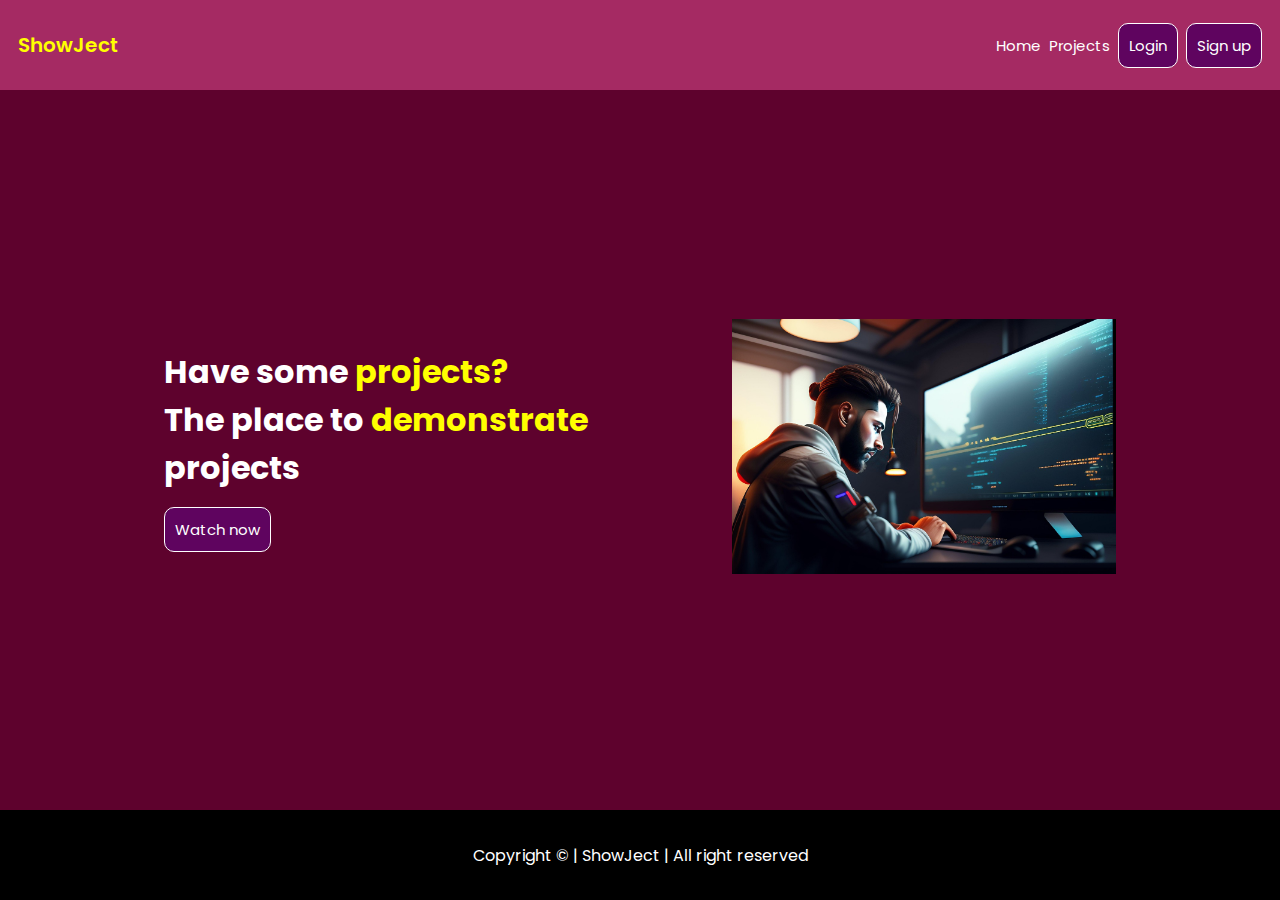
<file: pages/index.html>
<!DOCTYPE html>
<html lang="en">

<head>
    <meta charset="UTF-8">
    <meta name="viewport" content="width=device-width, initial-scale=1.0">
    <title>ShowJect</title>
    <link rel="stylesheet" href="/css/style.css">
    <link rel="preconnect" href="https://fonts.googleapis.com">
    <link rel="preconnect" href="https://fonts.gstatic.com" crossorigin>
    <link
        href="https://fonts.googleapis.com/css2?family=Poppins:ital,wght@0,100;0,200;0,300;0,400;0,500;0,600;0,700;0,800;0,900;1,100;1,200;1,300;1,400;1,500;1,600;1,700;1,800;1,900&display=swap"
        rel="stylesheet">
</head>

<body>
    <header>
        <nav>
            <div class="logo"><span>Show</span>Ject</div>
            <ul>
                <li class="non-button"><a href="/pages/index.html">Home</a></li>
                <li class="non-button"><a href="/pages/projects.html">Projects</a></li>
                <li class="button"><a href="/pages/login.html">Login</a></li>
                <li class="button"><a href="/pages/sign-up.html">Sign up</a></li>
            </ul>
            <div class="hamburger-icon">
                <img class="hamburger-image" src="/assets/hamburger-icon.svg" alt="">
            </div>
            <div class="modal-contain">
                <div class="modal">
                    <span><a href="/pages/index.html">Home</a></span>
                    <span><a href="/pages/projects.html">Projects</a></span>
                    <span><a href="/pages/login.html">Login</a></span>
                    <span><a href="/pages/sign-up.html">Sign up</a></span>
                    <img class="cancel" src="/assets/xmark-solid-full.svg" alt="">
                </div>
            </div>
        </nav>
    </header>
    <main>
        <div class="left">
            <h1>Have some <span> projects?</span></h1>
            <h1>The place to <span>demonstrate</span> <br> projects</h1>
            <button><a href="/pages/projects.html">Watch now</a></button>
        </div>
        <div class="right">
            <img src="/assets/coding-7939372_1280.jpg" alt="">
        </div>

    </main>
    <footer>
        Copyright &copy; | ShowJect | All right reserved
    </footer>
    <script src="/js/script.js"></script>
</body>

</html>
</file>
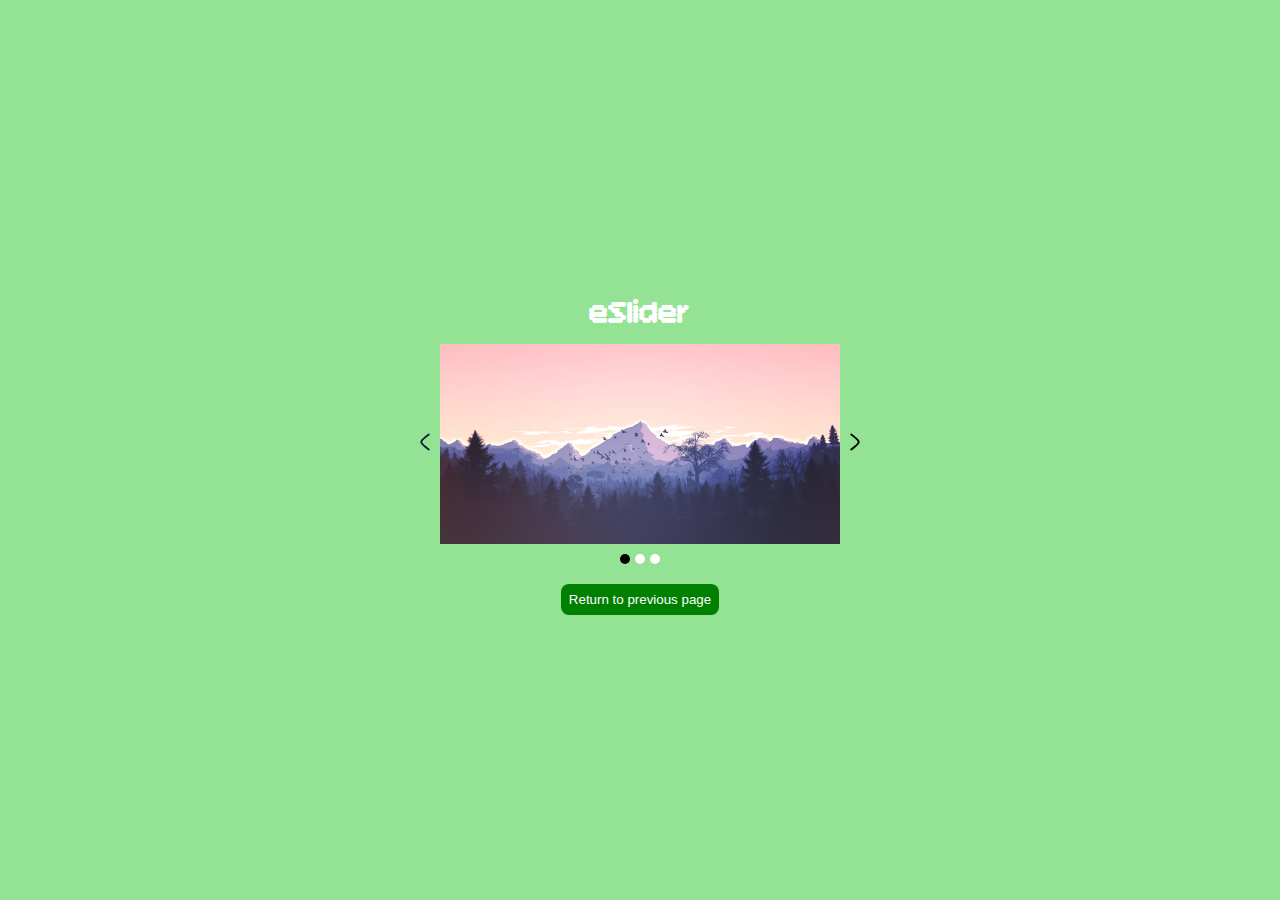
<file: pages/eSlider.html>
<!DOCTYPE html>
<html lang="en">

<head>
    <meta charset="UTF-8">
    <meta name="viewport" content="width=device-width, initial-scale=1.0">
    <title>eSilder</title>
    <link rel="stylesheet" href="/css/eSlider.css">
    <link rel="preconnect" href="https://fonts.googleapis.com">
    <link rel="preconnect" href="https://fonts.gstatic.com" crossorigin>
    <link href="https://fonts.googleapis.com/css2?family=Bitcount+Prop+Single:wght@100..900&display=swap"
        rel="stylesheet">
</head>

<body>
    <div class="container">
        <h1>eSlider</h1>
        <div class="image-container">
            <div class="left-arrow"><img src="/assets/left-arrow.svg" alt=""></div>

            <img class="main-image" src="/assets/image1.png" alt="">


            <div class="right-arrow"><img src="/assets/right-arrow.svg" alt=""></div>
        </div>
        <div class="dots">



        </div>
        <button class="return-btn"><a href="/pages/projects.html">Return to previous page</a></button>
    </div>
    <script src="/js/eSlider-script.js"></script>
</body>

</html>
</file>
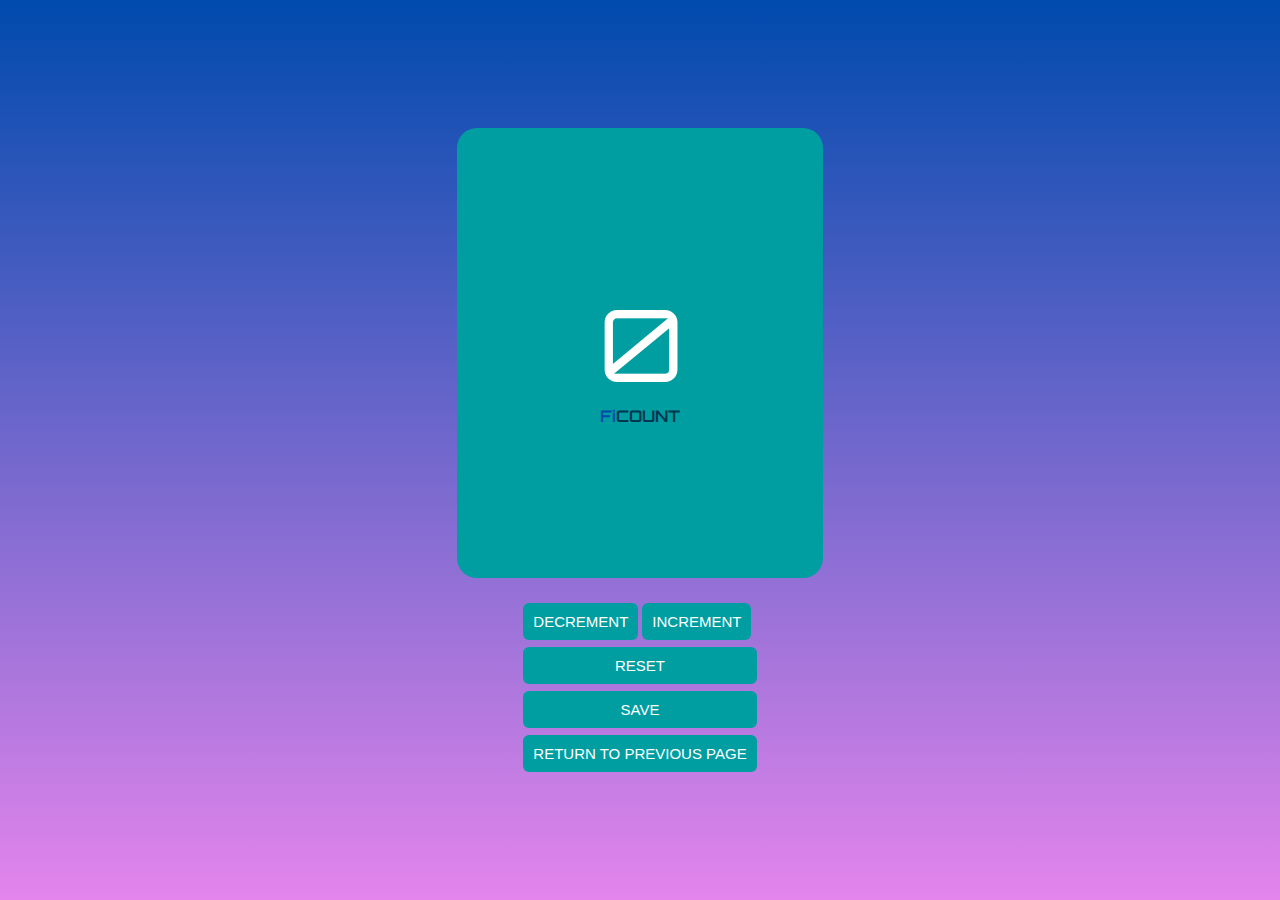
<file: pages/fi-count.html>
<!DOCTYPE html>
<html lang="en">

<head>
    <meta charset="UTF-8">
    <meta name="viewport" content="width=device-width, initial-scale=1.0">
    <title>Fi-Counter</title>
    <link rel="stylesheet" href="/css/fi-count.css">
    <link rel="preconnect" href="https://fonts.googleapis.com">
    <link rel="preconnect" href="https://fonts.gstatic.com" crossorigin>
    <link href="https://fonts.googleapis.com/css2?family=Orbitron:wght@400..900&display=swap" rel="stylesheet">
</head>

<body>
    <div class="bg-container">
        <div class="container">
            <div class="count">
                0
            </div>
            <div class="logo">
                <span>Fi</span><span>COUNT</span>
            </div>
        </div>
        <div class="btns-1">
            <span>
                <button id="decrement">Decrement</button>
                <button id="increment">Increment</button>
            </span>
            <button id="reset">Reset</button>
            <button id="save">Save</button>
            <button id="return"><a href="/pages/projects.html">Return to previous page</a></button>
        </div>
    </div>
    <script src="/js/fi-count-script.js"></script>
</body>

</html>
</file>
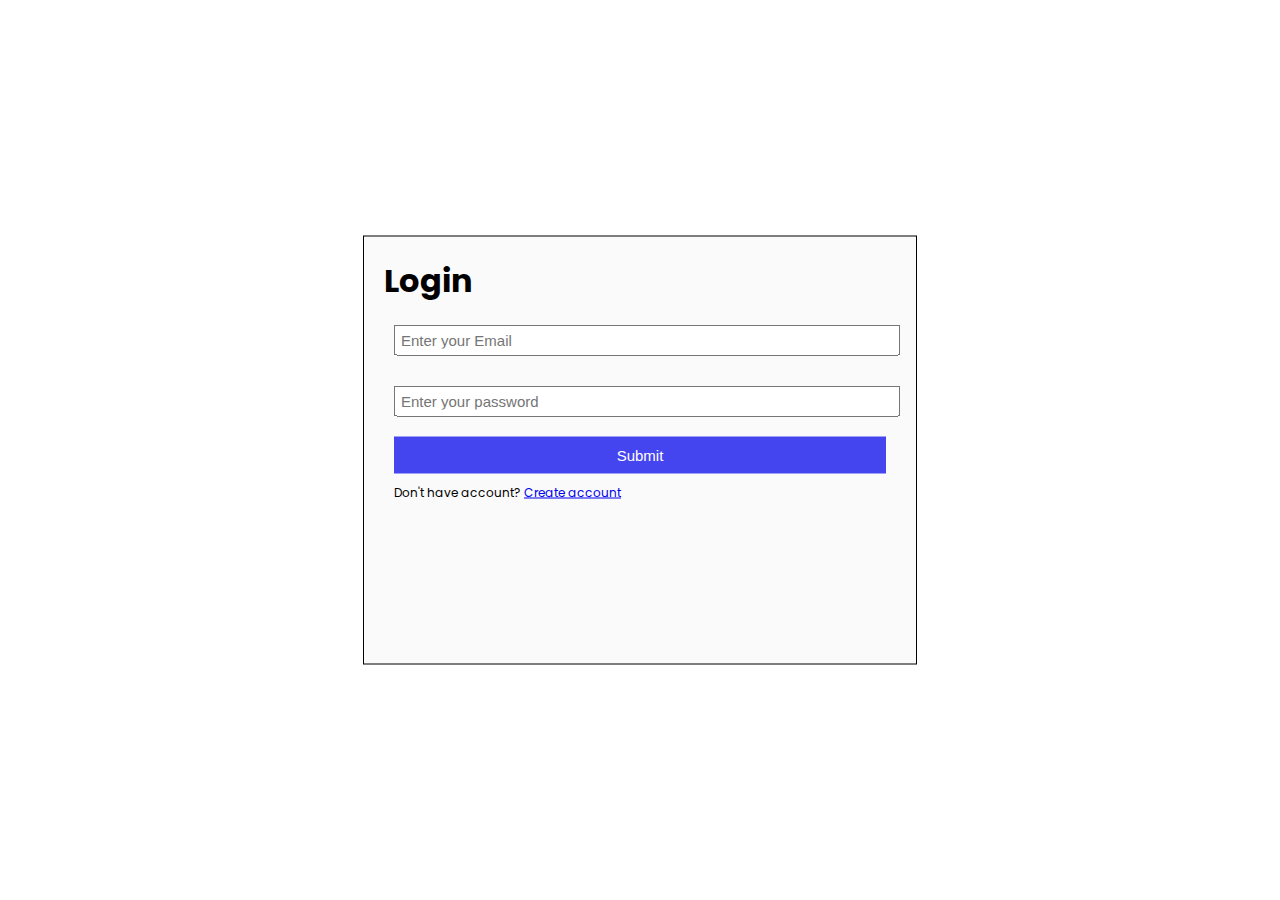
<file: pages/login.html>
<!DOCTYPE html>
<html lang="en">

<head>
    <meta charset="UTF-8">
    <meta name="viewport" content="width=device-width, initial-scale=1.0">
    <title>ShowJect</title>
    <link rel="stylesheet" href="/css/login-or-signup.css">
    <link rel="preconnect" href="https://fonts.googleapis.com">
    <link rel="preconnect" href="https://fonts.gstatic.com" crossorigin>
    <link
        href="https://fonts.googleapis.com/css2?family=Poppins:ital,wght@0,100;0,200;0,300;0,400;0,500;0,600;0,700;0,800;0,900;1,100;1,200;1,300;1,400;1,500;1,600;1,700;1,800;1,900&display=swap"
        rel="stylesheet">
</head>

<body>
    <div class="container login">
        <h1>Login</h1>
        <form action="">
            <label for="email"></label>
            <input id="email" name="email" type="email" placeholder="Enter your Email">
            <div class="error error-email"></div>
            <label for="password"></label>
            <input id="password" type="password" placeholder="Enter your password">
            <div class="error error-password"></div>
            <button id="submit">Submit</button>
            <span class="link">Don't have account? <a href="/pages/sign-up.html">Create account</a></span>
        </form>
    </div>
    <script src="/js/login-script.js"></script>
</body>

</html>
</file>
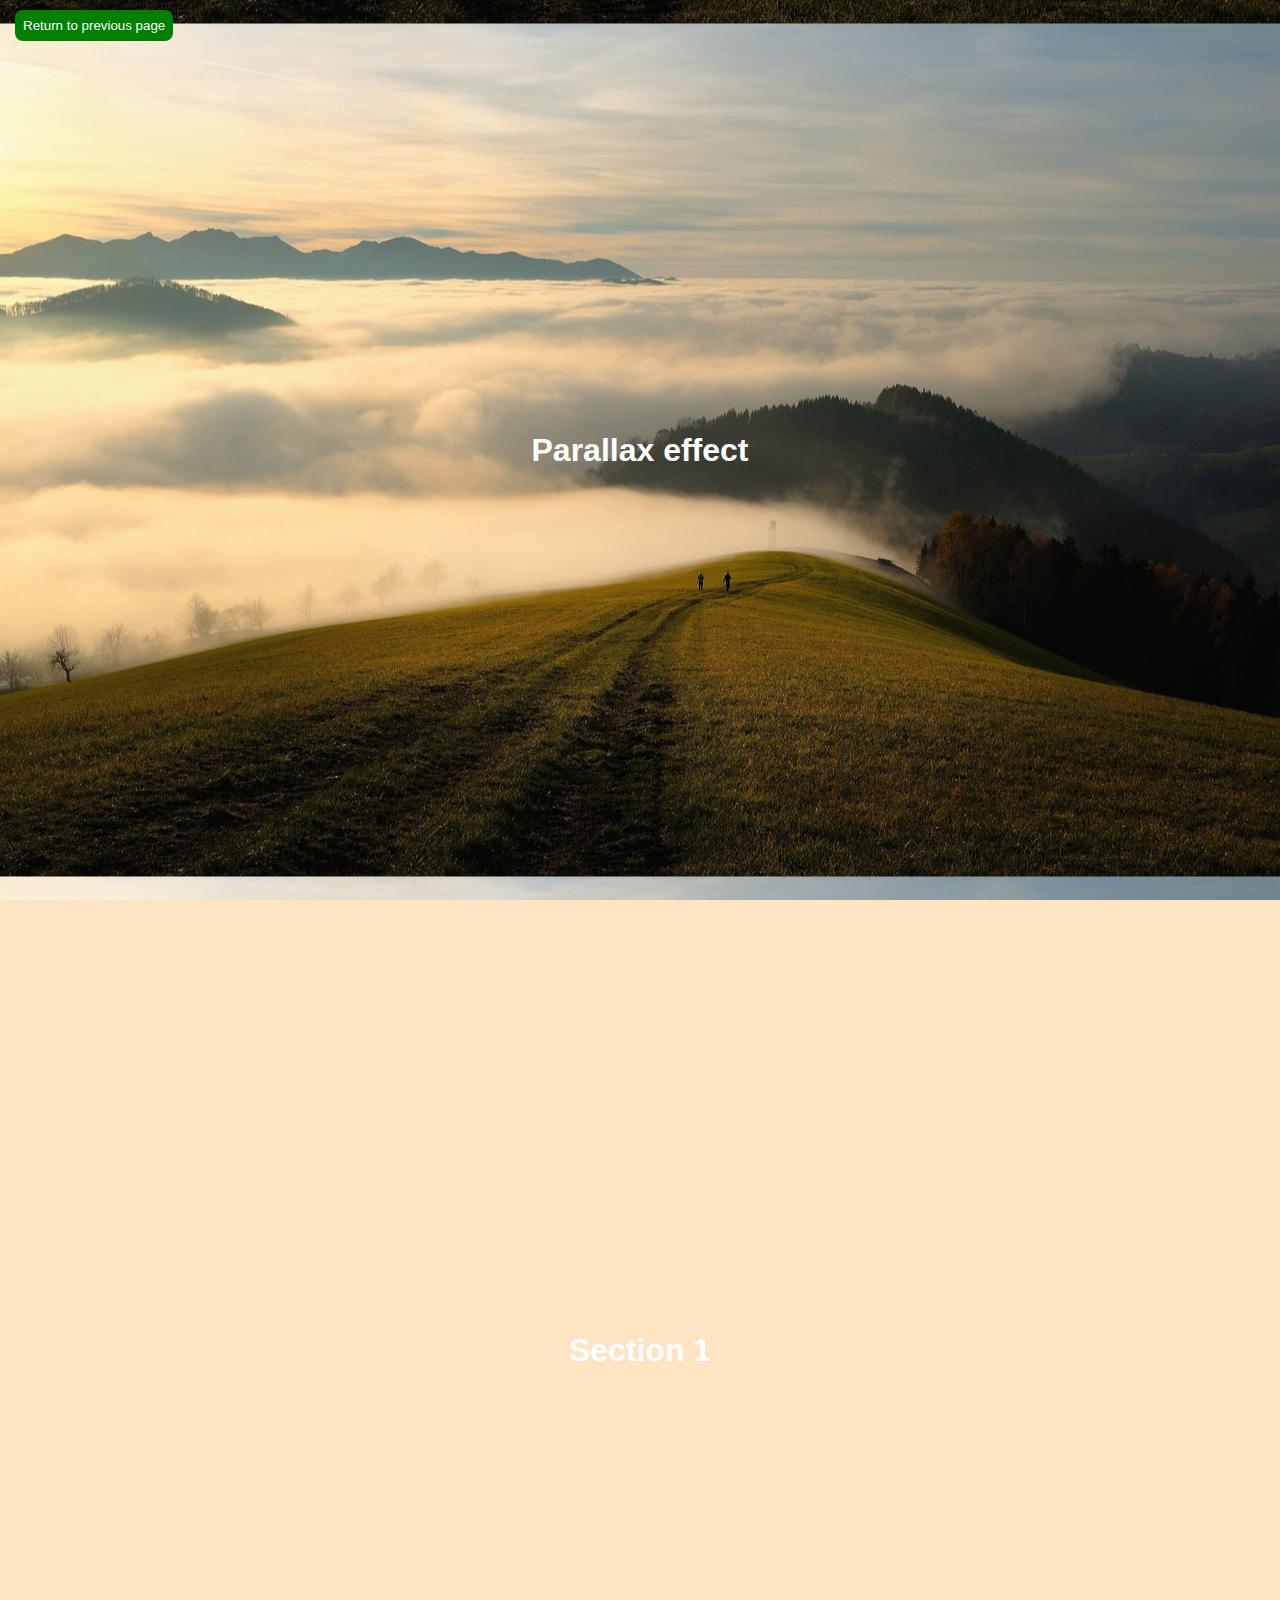
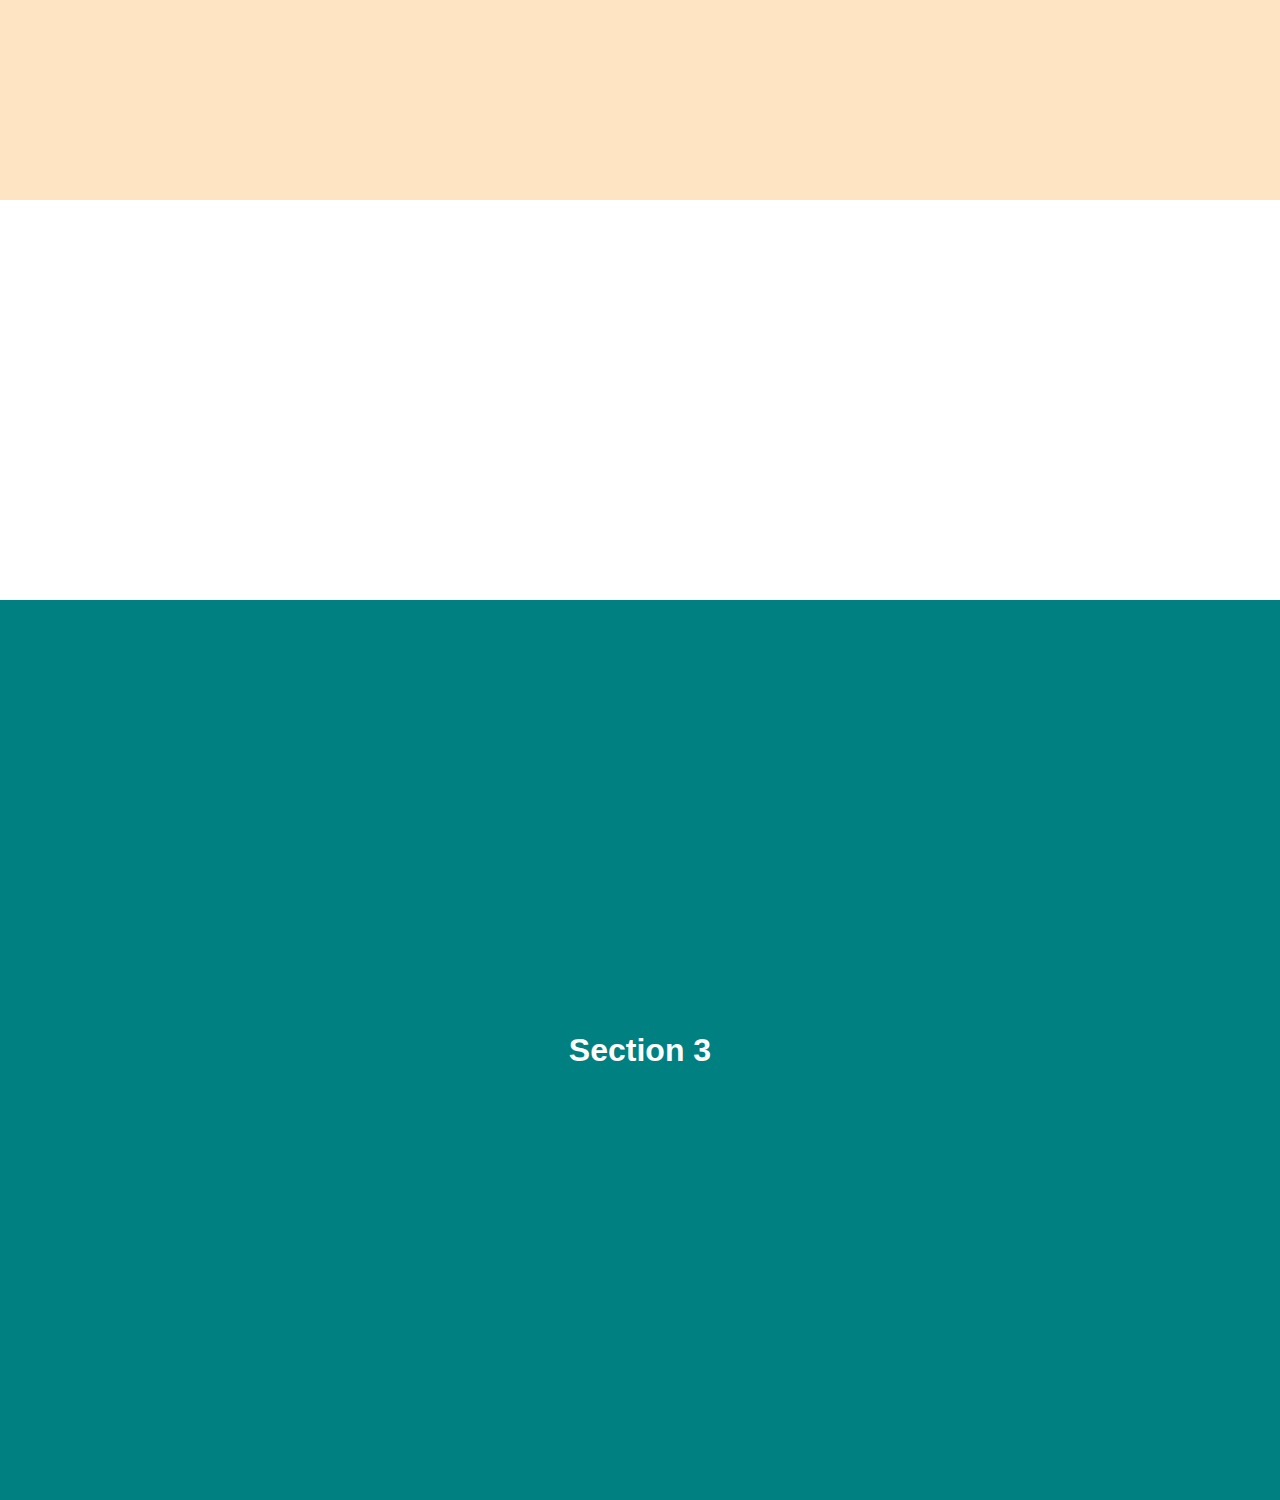
<file: pages/parallax.html>
<!DOCTYPE html>
<html lang="en">

<head>
    <meta charset="UTF-8">
    <meta name="viewport" content="width=device-width, initial-scale=1.0">
    <title>Parallax effect</title>
    <link rel="stylesheet" href="/css/parallax.css">
</head>

<body>
    <div class="container">
        <div class="first">
            <button class="return-btn"><a href="/pages/projects.html">Return to previous page</a></button>
            <h1>Parallax effect</h1>
        </div>
        <div class="second">
            <h1>Section 1</h1>
        </div>
        <div class="third">
            <h1>Section 2</h1>
        </div>
        <div class="fourth">
            <h1>Section 3</h1>
        </div>

    </div>

    <script src="/js/parallax-script.js"></script>
</body>

</html>
</file>
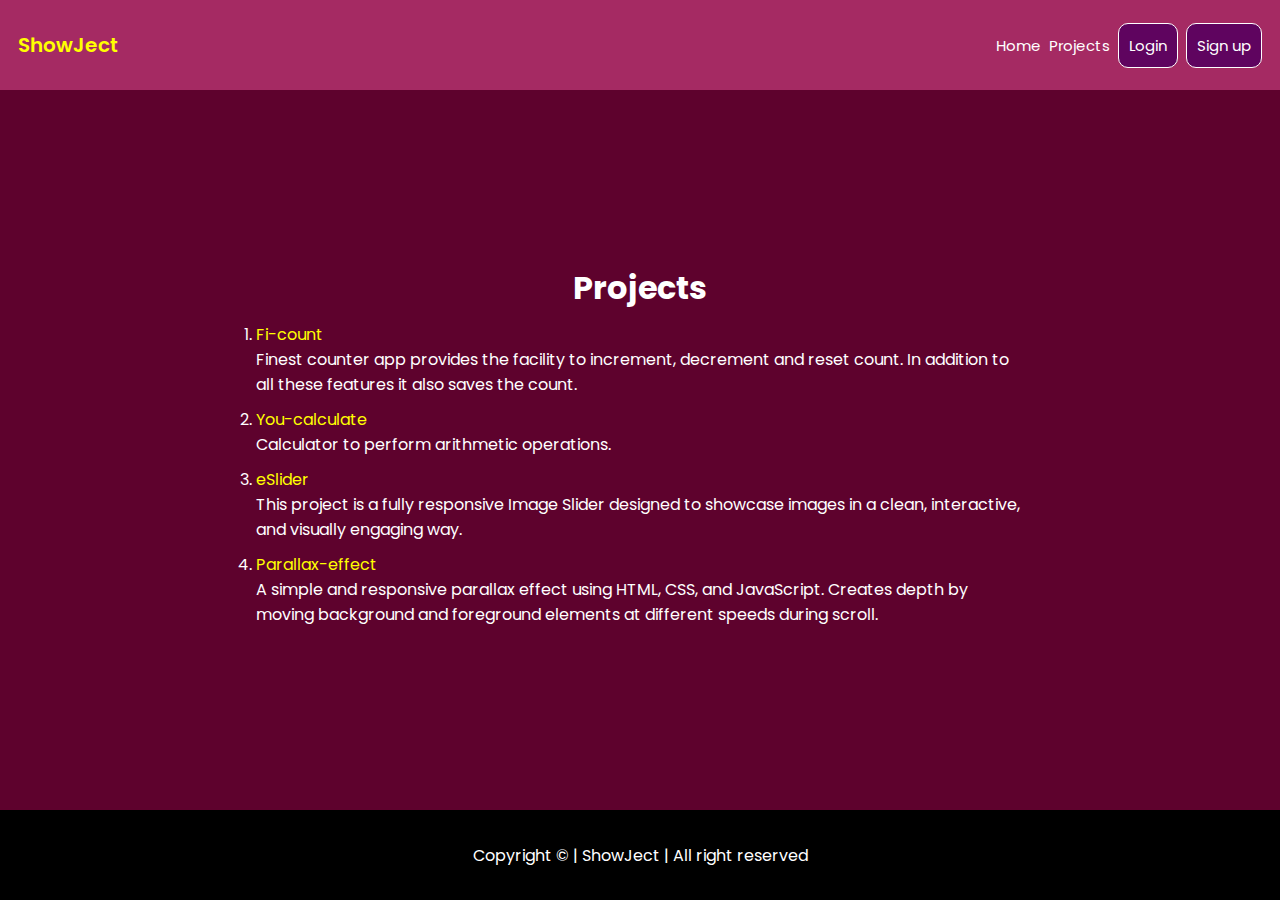
<file: pages/projects.html>
<!DOCTYPE html>
<html lang="en">

<head>
    <meta charset="UTF-8">
    <meta name="viewport" content="width=device-width, initial-scale=1.0">
    <title>ShowJect</title>
    <link rel="stylesheet" href="/css/projects.css">
    <link rel="preconnect" href="https://fonts.googleapis.com">
    <link rel="preconnect" href="https://fonts.gstatic.com" crossorigin>
    <link
        href="https://fonts.googleapis.com/css2?family=Poppins:ital,wght@0,100;0,200;0,300;0,400;0,500;0,600;0,700;0,800;0,900;1,100;1,200;1,300;1,400;1,500;1,600;1,700;1,800;1,900&display=swap"
        rel="stylesheet">

</head>

<body>
    <header>
        <nav>
            <div class="logo"><span>Show</span>Ject</div>
            <ul>
                <li class="non-button"><a href="/pages/index.html">Home</a></li>
                <li class="non-button"><a href="/pages/projects.html">Projects</a></li>
                <li class="button"><a href="/pages/login.html">Login</a></li>
                <li class="button"><a href="/pages/sign-up.html">Sign up</a></li>
            </ul>
             <div class="hamburger-icon">
                <img class="hamburger-image" src="/assets/hamburger-icon.svg" alt="">
            </div>
            <div class="modal-contain">
                <div class="modal">
                    <span><a href="/pages/index.html">Home</a></span>
                    <span><a href="/pages/projects.html">Projects</a></span>
                    <span><a href="/pages/login.html">Login</a></span>
                    <span><a href="/pages/sign-up.html">Sign up</a></span>
                    <img class="cancel" src="/assets/xmark-solid-full.svg" alt="">
                </div>
            </div>
        </nav>
    </header>
    <main>
        <h1>Projects</h1>
        <ul class="projects-list">
            <li><a href="/pages/fi-count.html">Fi-count</a></li>
            <p class="description">Finest counter app provides the facility to increment, decrement and reset count. In
                addition to all these features it also saves the count.</p>
            <li><a href="/pages/you-calculate.html">You-calculate</a></li>
            <p class="description">Calculator to perform arithmetic operations.</p>
            <li><a href="/pages/eSlider.html">eSlider</a></li>
            <p class="description">This project is a fully responsive Image Slider designed to showcase images in a
                clean, interactive, and visually engaging way.</p>
            <li><a href="/pages/parallax.html">Parallax-effect</a></li>
            <p class="description">A simple and responsive parallax effect using HTML, CSS, and JavaScript. Creates
                depth by moving background and foreground elements at different speeds during scroll.</p>
        </ul>
    </main>
    <footer>
        Copyright &copy; | ShowJect | All right reserved
    </footer>
    <script src="/js/script.js"></script>

</body>

</html>
</file>
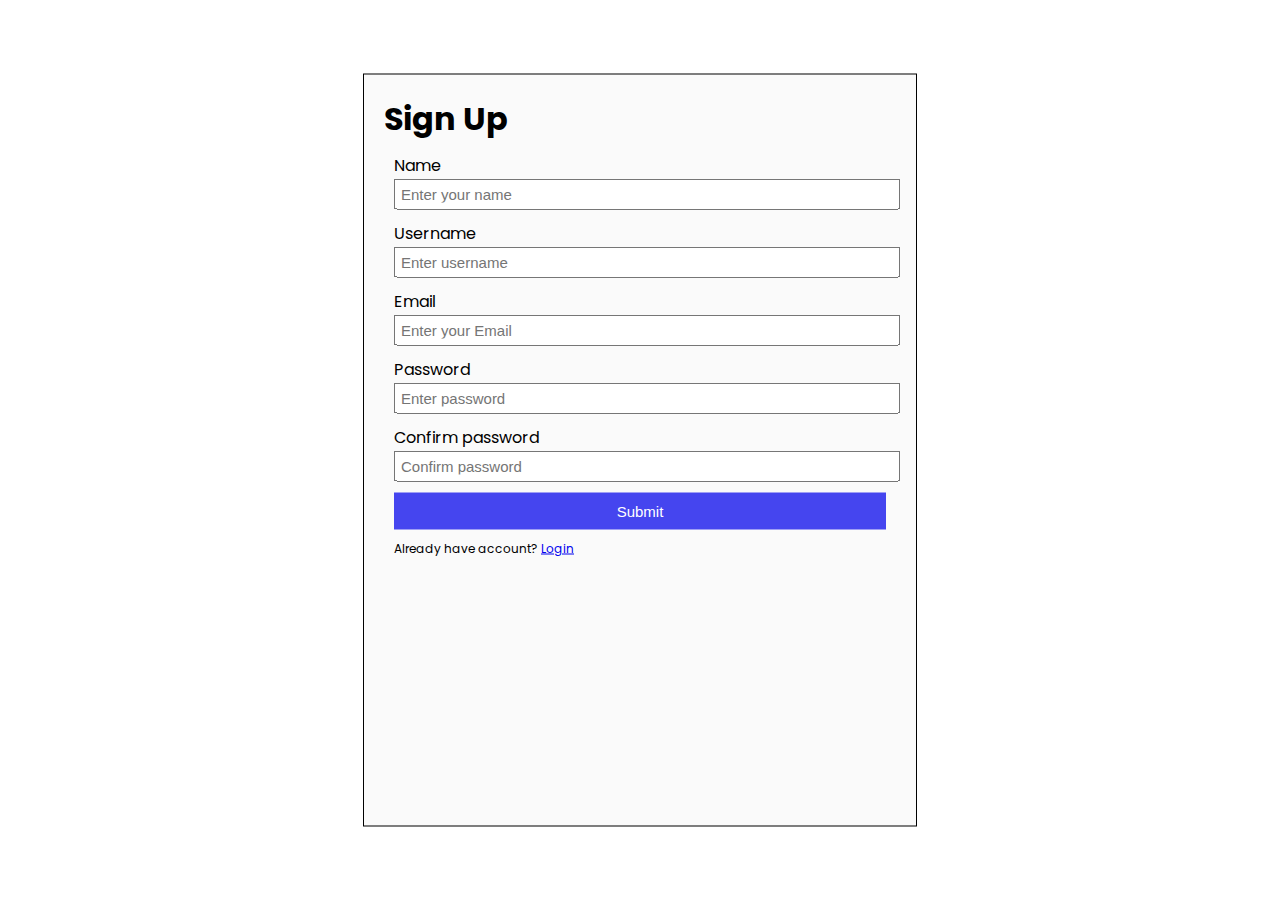
<file: pages/sign-up.html>
<!DOCTYPE html>
<html lang="en">

<head>
    <meta charset="UTF-8">
    <meta name="viewport" content="width=device-width, initial-scale=1.0">
    <title>ShowJect</title>
    <link rel="stylesheet" href="/css/login-or-signup.css">
    <link rel="preconnect" href="https://fonts.googleapis.com">
    <link rel="preconnect" href="https://fonts.gstatic.com" crossorigin>
    <link
        href="https://fonts.googleapis.com/css2?family=Poppins:ital,wght@0,100;0,200;0,300;0,400;0,500;0,600;0,700;0,800;0,900;1,100;1,200;1,300;1,400;1,500;1,600;1,700;1,800;1,900&display=swap"
        rel="stylesheet">
</head>

<body>
    <div class="container signup">
        <h1>Sign Up</h1>
        <form action="">
            <div>
                <label for="name">Name</label>
                <input id="name" type="text" placeholder="Enter your name">
                <div class="error error-name"></div>
            </div>
            <div>
                <label for="username">Username</label>
                <input id="username" type="text" placeholder="Enter username">
                <div class="error error-username"></div>
            </div>
            <div>

                <label for="email">Email</label>
                <input id="email" name="email" type="email" placeholder="Enter your Email">
                <div class="error error-email"></div>
            </div>
            <div>
                <label for="password">Password</label>
                <input id="password" type="password" placeholder="Enter password">
                <div class="error error-password"></div>
            </div>
            <div>
                <label for="confirm-password">Confirm password</label>
                <input id="confirm-password" type="password" placeholder="Confirm password">
                <div class="error error-confirm-password"></div>
            </div>
            <button id="submit">Submit</button>
            <span class="link">Already have account? <a href="/pages/login.html">Login</a></span>
           
        </form>
    </div>
    <script src="/js/signup-script.js"></script>
</body>

</html>
</file>
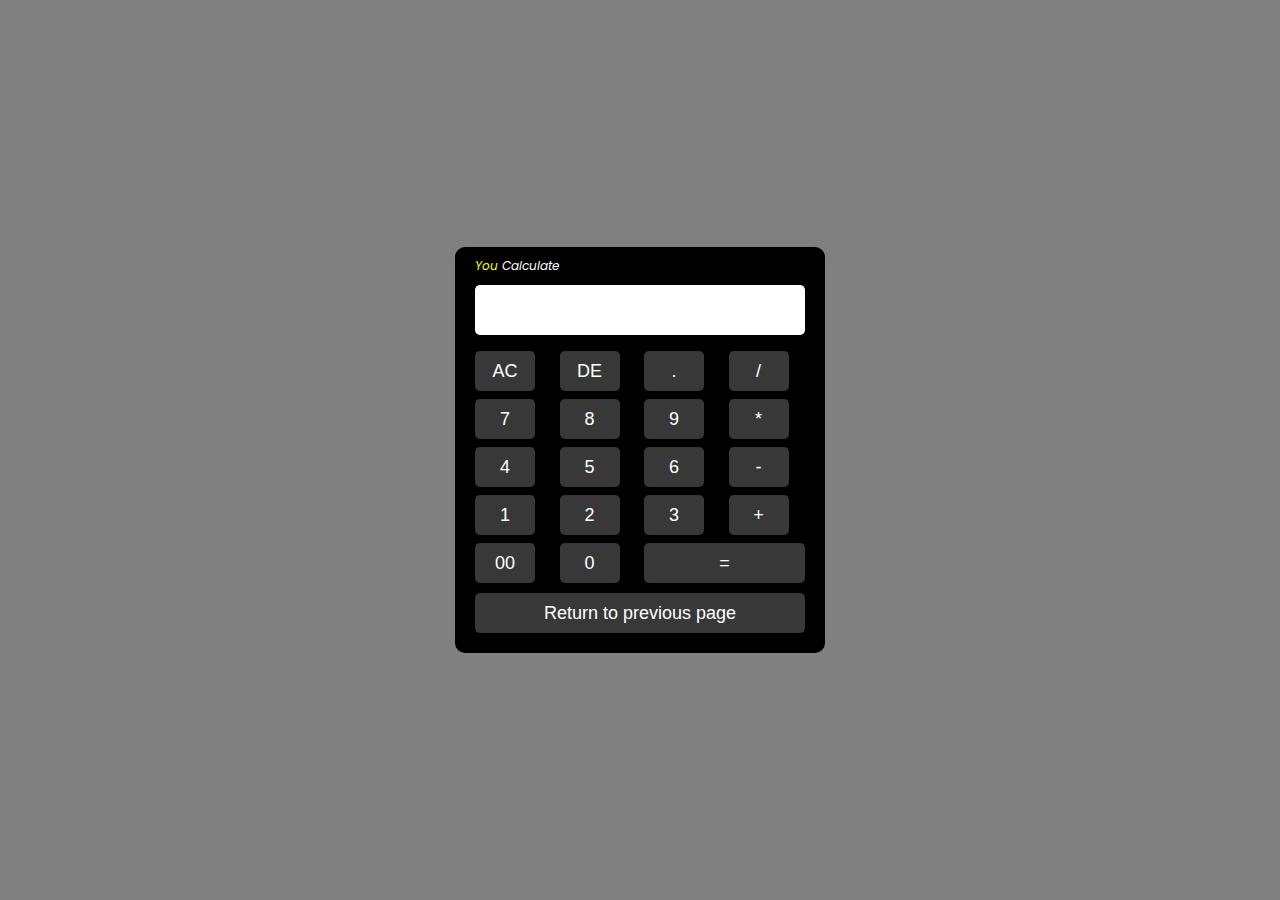
<file: pages/you-calculate.html>
<!DOCTYPE html>
<html lang="en">

<head>
    <meta charset="UTF-8">
    <meta name="viewport" content="width=device-width, initial-scale=1.0">
    <title>You Calculate</title>
    <link rel="stylesheet" href="/css/you-calculate.css">
    <link rel="preconnect" href="https://fonts.googleapis.com">
    <link rel="preconnect" href="https://fonts.gstatic.com" crossorigin>
    <link
        href="https://fonts.googleapis.com/css2?family=Poppins:ital,wght@0,100;0,200;0,300;0,400;0,500;0,600;0,700;0,800;0,900;1,100;1,200;1,300;1,400;1,500;1,600;1,700;1,800;1,900&display=swap"
        rel="stylesheet">
</head>

<body>
    <div class="container">
        <div class="logo"><span>You</span> Calculate</div>
        <div class="screen">
            <input type="text" name="display-value" class="display-value-input" id="">

        </div>
        <div class="inputs-container">
            <input class="all-clear" type="button" value="AC">
            <input class="delete" type="button" value="DE">
            <input class="decimal" type="button" value=".">
            <input class="divide" type="button" value="/">
            <input class="number-7" type="button" value="7">
            <input class="number-8" type="button" value="8">
            <input class="number-9" type="button" value="9">
            <input class="multiply" type="button" value="*">
            <input class="number-4" type="button" value="4">
            <input class="number-5" type="button" value="5">
            <input class="number-6" type="button" value="6">
            <input class="substract" type="button" value="-">
            <input class="number-1" type="button" value="1">
            <input class="number-2" type="button" value="2">
            <input class="number-3" type="button" value="3">
            <input class="add" type="button" value="+">
            <input class="number-00" type="button" value="00">
            <input class="number-0" type="button" value="0">
            <input class="equal" type="button" value="=">
        </div>
        <button class="return-btn"><a href="/pages/projects.html">Return to previous page</a></button>
    </div>
    <script src="/js/you-calculate-script.js"></script>
</body>

</html>
</file>
<file: css/style.css>
* {
    padding: 0;
    margin: 0;
    box-sizing: border-box;
    font-family: "Poppins", sans-serif;
}

header {
    display: flex;
    background-color: rgb(165, 42, 99);
    padding: 10px 18px;
    color: white;
    height: 10vh;
    width: 100vw;

}

header nav {
    display: flex;
    align-items: center;
    justify-content: space-between;
    width: 100%;

}

header nav .logo {
    font-size: 20px;
    font-weight: 600;
    color: yellow;
}


header nav ul {
    display: flex;
    align-items: center;
    gap: 8px;
}

header nav ul li {
    cursor: pointer;
    list-style: none;
    font-size: 15px;
}

header nav ul .non-button:hover {
    text-decoration: underline;

}

header nav ul li a {
    color: white;
    text-decoration: none;
}

header nav .hamburger-icon {
    display: none;
}

header nav .hamburger-icon img {
    width: 30px;

}

header nav .modal-contain {
    display: none;

}

header nav .modal {
    padding: 20px;
    height: 40vh;
    width: 100vw;
    background-color: white;
    color: black;
    display: flex;
    flex-direction: column;
    z-index: 1;
    position: absolute;
    top: 0;
    right: 0;

}

header nav .modal .cancel {
    position: absolute;

    right: 10px;
    cursor: pointer;
    width: 30px;
}

header nav .modal span a {
    text-decoration: none;
    color: black;
}

header nav .modal span a:hover {
    text-decoration: underline;
}

main {
    padding: 40px;
    height: 80vh;
    width: 100vw;
    background-color: rgb(94, 2, 45);
    color: white;
    display: flex;
    align-items: center;
    justify-content: space-evenly;
    flex-wrap: wrap;
    gap: 20px;
}



main .left h1 span {
    color: yellow;
}

main .left button,
header nav ul .button {
    color: white;
    background-color: rgb(95, 4, 95);
    border: 1px solid rgb(255, 255, 255);
    outline: 0;
    padding: 10px;
    font-size: 15px;
    border-radius: 10px;
    cursor: pointer;
}

main .left button {
    margin-top: 15px;
}

main .left button a {
    text-decoration: none;
    color: white;
}

main .left button:hover,
header nav ul .button:hover {
    background-color: rgb(78, 4, 78);

}

main .right img {
    width: 384px;
}

footer {
    background-color: black;
    height: 10vh;
    display: flex;
    align-items: center;
    justify-content: center;
    color: white;
    text-align: center;
}

@media screen and (max-width:908px) {
    main {
        padding: 40px;
        height: 120vh;
    }

    header nav ul .button {
        padding: 5px 10px;
    }

}

@media screen and (max-width:500px) {

    header nav ul {
        display: none;
    }

    header nav .hamburger-icon {
        display: block;
    }

    main .right img {
        width: 250px;
    }


}
</file>
<file: css/eSlider.css>
* {
    padding: 0;
    margin: 0;
    box-sizing: border-box;

}

body {
    background-color: rgb(148, 226, 148);
    width: 100vw;
    height: 100vh;
    position: relative;
}

.container {
    display: flex;
    flex-direction: column;
    align-items: center;
    padding: 20px;
    background-color: rgb(148, 226, 148);
    color: white;
    width: 60vw;
    position: absolute;
    top: 50%;
    left: 50%;
    transform: translate(-50%, -50%);
}

.container h1 {
    text-align: center;
    margin: 10px;
    font-family: "Bitcount Prop Single", system-ui;
}

.container .image-container {
    display: flex;
    align-items: center;
}



.container .image-container .main-image {
    width: 400px;

}



.container .image-container .right-arrow img,
.container .image-container .left-arrow img {
    width: 30px;
    cursor: pointer;


}

.container .dots {
    display: flex;
    gap: 5px;
    padding: 5px;
    margin: 5px;

}

.container .dots .dot {
    cursor: pointer;
    background: white;
    width: 10px;
    height: 10px;
    border-radius: 50%;

}

.container .dots .selected {
    background-color: black;
}

.container .return-btn {
    background-color: green;
    padding: 8px;
    border: 0;
    border-radius: 8px;
    margin-top: 10px;

}

.container .return-btn a {
    text-decoration: none;
    color: white;
}

@media screen and (max-width:460px) {
    .container .image-container .main-image {
        width: 80vw;

    }
}
</file>
<file: css/fi-count.css>
* {
    padding: 0;
    margin: 0;
    box-sizing: border-box
}

.bg-container {
    padding: 30px;
    width: 100vw;
    height: 100vh;
    background-image: linear-gradient(180deg, #004aad, #e385ec);
    font-family: "Orbitron", sans-serif;
    color: white;
    display: flex;
    flex-direction: column;
    align-items: center;
    justify-content: center;
}

.bg-container .container {
    background: rgb(0, 158, 161);
    width: 30%;
    height: 50vh;
    margin: 0 auto;
    margin-bottom: 25px;
    display: flex;
    align-items: center;
    justify-content: center;
    flex-direction: column;
    border-radius: 20px;

}

.bg-container .container .count {
    font-size: 100px;
}

.bg-container .container .logo :first-child {
    font-weight: 700;
    color: #004aad;
}

.bg-container .container .logo :nth-child(2) {
    color: #003852;
    font-weight: 700;
}
.bg-container .btns-1{
    display: flex;
    flex-direction: column;
    gap: 7px;
}

.bg-container .btns-1 button {
    color: white;
     background: rgb(0, 158, 161);
     border: none;
     padding: 10px;
     border-radius: 6px;
     text-transform: uppercase;
     cursor: pointer;
     font-size: 15px;
    }
    .bg-container .btns-1 button:hover{
    background: rgb(0, 121, 123);
 
}
.bg-container #return a{
    text-decoration: none;
    color: white;
}
</file>
<file: css/login-or-signup.css>
* {
    padding: 0;
    margin: 0;
}

.container {
    position: absolute;
    top: 50%;
    left: 50%;
    transform: translate(-50%, -50%);
    background-color: aliceblue;
    width: 40vw;
    padding: 20px;
    font-family: "Poppins", sans-serif;
    border: 1px solid black;
    background-color: #fafafa;
}

.container.login {
    height: 43vh;

}

.container.signup {

    height: 79vh;
}

form {
    display: flex;
    flex-direction: column;
    padding: 10px;
    gap: 10px;
}

form div {
    display: flex;
    flex-direction: column;
    width: 100%;
    gap: 1px;
}

input {
    font-size: 15px;
    padding: 5px;
    outline: 0;
    width: 100%;
    /* border: 0; */
}

button {
    background-color: rgb(69, 69, 239);
    color: white;
    border: 0;
    padding: 10px;
    font-size: 15px;
    cursor: pointer;
}

.error {
    color: red;
}

.link {
    font-size: 12px;
}

.success-message {
    display: flex;
    flex-direction: row;
    align-items: center;
    justify-content: center;
    gap: 10px;
}

.success-message img {
    background: green;
    border-radius: 50%;
    padding: 3px;
    width: 20px;
    height: 20px;
}
</file>
<file: css/parallax.css>
* {
    padding: 0;
    margin: 0;
    box-sizing: border-box;
    font-family: 'Segoe UI', Tahoma, Geneva, Verdana, sans-serif;
}

body {
    overflow-x: hidden;
}

.container div {
    width: 100vw;
    height: 100vh;
    display: flex;
    justify-content: center;
    align-items: center;

}

.container div h1 {
    color: white;

}

.container .first {
    background-image: url("/assets/img1.jpg");
    background-position: center;

}

.container .second {
    background-color: bisque;
}

.container .third {
    height: 400px;
    background-image: url("/assets/imgreq.jpg");
    background-position: center;
    background-attachment: fixed;

}

.container .fourth {
    background-color: teal;
}

.container .return-btn {
    position: absolute;
    top: 0;
    left: 15px;
    background-color: green;
    padding: 8px;
    border: 0;
    border-radius: 8px;
    margin-top: 10px;

}

.container .return-btn a {
    text-decoration: none;
    color: white;
}
</file>
<file: css/projects.css>
/*style*/
* {
    padding: 0;
    margin: 0;
    box-sizing: border-box;
    font-family: "Poppins", sans-serif;
}

header {
    display: flex;
    background-color: rgb(165, 42, 99);
    padding: 10px 18px;
    color: white;
    height: 10vh;
    width: 100vw;

}

header nav {
    display: flex;
    align-items: center;
    justify-content: space-between;
    width: 100%;

}

header nav .logo {
    font-size: 20px;
    font-weight: 600;
    color: yellow;
}


header nav ul {
    display: flex;
    align-items: center;
    gap: 8px;
}

header nav ul li {
    cursor: pointer;
    list-style: none;
    font-size: 15px;
}

header nav ul .non-button:hover {
    text-decoration: underline;

}

header nav ul li a {
    color: white;
    text-decoration: none;
}






header nav ul .button {
    color: white;
    background-color: rgb(95, 4, 95);
    border: 1px solid rgb(255, 255, 255);
    outline: 0;
    padding: 10px;
    font-size: 15px;
    border-radius: 10px;
    cursor: pointer;
}



header nav ul .button:hover {
    background-color: rgb(78, 4, 78);

}

header nav .hamburger-icon {
    display: none;
}

header nav .hamburger-icon img {
    width: 30px;

}

header nav .modal-contain {
    display: none;

}

header nav .modal {
    padding: 20px;
    height: 40vh;
    width: 100vw;
    background-color: white;
    color: black;
    display: flex;
    flex-direction: column;
    z-index: 1;
    position: absolute;
    top: 0;
    right: 0;

}

header nav .modal .cancel {
    position: absolute;

    right: 10px;
    cursor: pointer;
    width: 30px;
}

header nav .modal span a {
    text-decoration: none;
    color: black;
}

header nav .modal span a:hover {
    text-decoration: underline;
}

main {
    padding: 40px;
    min-height: 80vh;
    width: 100vw;
    background-color: rgb(94, 2, 45);
    color: white;
    display: flex;
    align-items: center;
    justify-content: center;
    flex-direction: column;
    gap: 10px;
}

main ul {
    width: 60vw;
}

main ul li {
    list-style: decimal;
}

main ul li a {
    text-decoration: none;
    color: yellow;

}

main ul li a:hover {
    text-decoration: underline;
}

main ul .description {
    margin-bottom: 10px;
}

footer {
    background-color: black;
    height: 10vh;
    display: flex;
    align-items: center;
    justify-content: center;
    color: white;
}


@media screen and (max-width:908px) {
    main {
        padding: 40px;

    }

    header nav ul .button {
        padding: 5px 10px;
    }

}

@media screen and (max-width:500px) {

    header nav ul {
        display: none;
    }

    header nav .hamburger-icon {
        display: block;
    }

    main ul {
        width: 90vw;
    }


}

@media screen and (max-width:410px) {}
</file>
<file: css/you-calculate.css>
* {
    padding: 0;
    margin: 0;
    box-sizing: border-box;
}

body {
    background-color: gray;
}

.container {
    position: absolute;
    top: 50%;
    left: 50%;
    transform: translate(-50%, -50%);
    background-color: black;
    padding: 20px;
    border: 0;
    border-radius: 10px;
    font-family: "Poppins", sans-serif;

}

.container .logo {
    color: white;
    font-size: 12px;
    position: relative;
    bottom: 10px;
    font-style: italic;
}

.container .logo span {
    color: yellow;
}

.container .display-value-input {
    height: 50px;
    width: 100%;
    margin-bottom: 16px;
    border-radius: 5px;
    border: 0;
    outline: 0;
    font-size: 24px;
    text-align: right;
    padding: 0 10px;
}

.container .display-value-input:disabled {
    background: white;
    color: black;
}

.container .inputs-container {
    width: 100%;
    display: grid;
    grid-template-columns: auto auto auto auto;
    column-gap: 8px;
    row-gap: 8px;

}

.container .inputs-container input {
    width: 60px;
    height: 40px;
    font-size: 18px;
    font-weight: 500;
    cursor: pointer;
    background-color: rgb(56, 56, 56);
    color: white;
    border: 0;
    border-radius: 5px;
}


.container .inputs-container .equal {
    width: auto;
    grid-column: 3 / 5;
}
.container .return-btn{
    width: 100%;
    height: 40px;
    font-size: 18px;
    font-weight: 500;
    cursor: pointer;
    background-color: rgb(56, 56, 56);
    color: white;
    border: 0;
    border-radius: 5px;
    margin-top:10px ;
}
.container .return-btn:hover{
    background-color: rgb(69, 69, 69);
    
}
.container .return-btn a{
    text-decoration: none;
    color: white;
}
</file>
